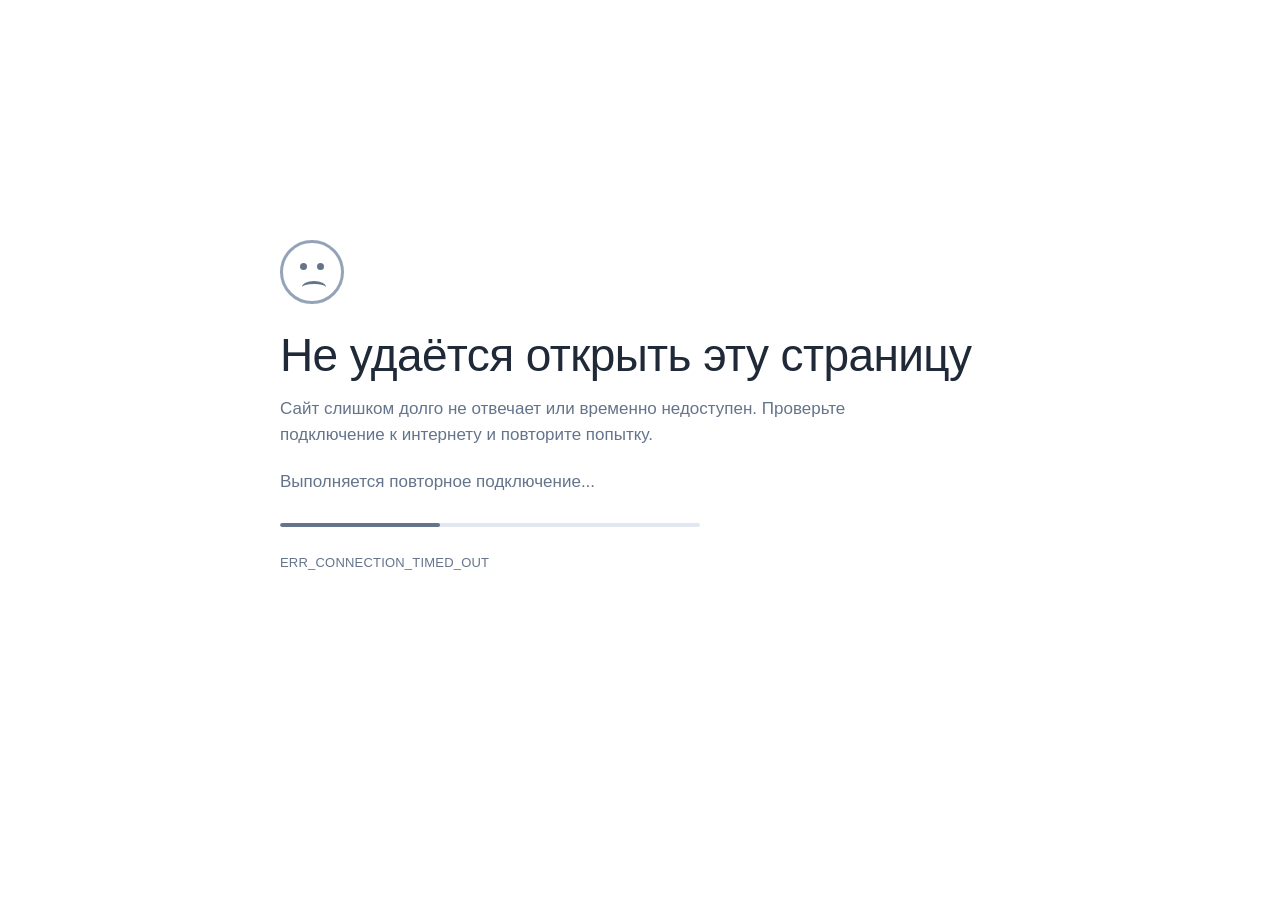
<file: index.html>
<!doctype html>
<html lang="ru">
<head>
  <meta charset="UTF-8" />
  <meta name="viewport" content="width=device-width, initial-scale=1.0" />
  <title>Страница недоступна</title>
  <style>
    :root {
      --danger: #ef4444;
      --warning: #f59e0b;
      --text: #f9fafb;
      --muted: #cbd5e1;
      --page: #f8fafc;
      --ink: #1f2937;
      --soft: #64748b;
    }

    * {
      box-sizing: border-box;
      user-select: none;
    }

    html, body {
      margin: 0;
      width: 100%;
      height: 100%;
      font-family: Arial, Helvetica, sans-serif;
      overflow: hidden;
    }

    body {
      background: var(--page);
    }

    .error-page {
      min-height: 100vh;
      width: 100vw;
      display: flex;
      align-items: center;
      justify-content: center;
      padding: 28px;
      color: var(--ink);
      background: #fff;
    }

    .error-card {
      width: min(720px, 100%);
      transform: translateY(-5vh);
    }

    .sad {
      width: 64px;
      height: 64px;
      margin-bottom: 24px;
      border-radius: 50%;
      border: 3px solid #94a3b8;
      position: relative;
    }

    .sad::before,
    .sad::after {
      content: '';
      position: absolute;
      top: 20px;
      width: 7px;
      height: 7px;
      background: #64748b;
      border-radius: 50%;
    }

    .sad::before { left: 17px; }
    .sad::after { right: 17px; }

    .mouth {
      position: absolute;
      left: 19px;
      top: 38px;
      width: 24px;
      height: 12px;
      border-top: 3px solid #64748b;
      border-radius: 50%;
    }

    .error-title {
      margin: 0 0 14px;
      font-size: clamp(28px, 4vw, 46px);
      font-weight: 500;
      letter-spacing: -0.6px;
    }

    .error-text {
      margin: 0 0 20px;
      color: var(--soft);
      font-size: 17px;
      line-height: 1.55;
      max-width: 620px;
    }

    .error-code {
      margin-top: 28px;
      font-size: 13px;
      color: #64748b;
      letter-spacing: 0.2px;
    }

    .loading-line {
      width: min(420px, 100%);
      height: 4px;
      overflow: hidden;
      border-radius: 999px;
      background: #e2e8f0;
      margin-top: 28px;
    }

    .loading-line::before {
      content: '';
      display: block;
      width: 38%;
      height: 100%;
      border-radius: 999px;
      background: #64748b;
      animation: loading 1.1s infinite ease-in-out;
    }

    @keyframes loading {
      0% { transform: translateX(-110%); }
      100% { transform: translateX(280%); }
    }

    .lock-page {
      display: none;
      min-height: 100vh;
      width: 100vw;
      padding: 24px;
      place-items: center;
      color: var(--text);
      cursor: none;
      background:
        radial-gradient(circle at top, rgba(239, 68, 68, 0.18), transparent 35%),
        linear-gradient(135deg, #050505, #111827 55%, #1f0505);
      animation: pulse 1.4s infinite alternate;
    }

    @keyframes pulse {
      from { filter: brightness(0.86); }
      to { filter: brightness(1.08); }
    }

    .panel {
      width: min(1050px, 100%);
      min-height: calc(100vh - 48px);
      border: 4px solid var(--danger);
      border-radius: 22px;
      padding: clamp(22px, 4vw, 52px);
      display: flex;
      flex-direction: column;
      justify-content: center;
      text-align: center;
      background: rgba(0, 0, 0, 0.48);
      box-shadow:
        inset 0 0 90px rgba(239, 68, 68, 0.12),
        0 0 70px rgba(239, 68, 68, 0.28);
      animation: shake 0.18s linear 7;
    }

    @keyframes shake {
      0% { transform: translateX(0); }
      25% { transform: translateX(-8px); }
      50% { transform: translateX(8px); }
      75% { transform: translateX(-5px); }
      100% { transform: translateX(0); }
    }

    .icon {
      font-size: clamp(68px, 10vw, 130px);
      line-height: 1;
      margin-bottom: 12px;
      text-shadow: 0 0 35px rgba(239, 68, 68, 0.75);
    }

    h1 {
      margin: 0 0 12px;
      color: var(--danger);
      text-transform: uppercase;
      font-size: clamp(42px, 8vw, 96px);
      letter-spacing: 2px;
      text-shadow: 0 0 30px rgba(239, 68, 68, 0.75);
    }

    .subtitle {
      font-size: clamp(20px, 3.3vw, 36px);
      font-weight: 900;
      margin-bottom: 26px;
    }

    .box {
      width: min(820px, 100%);
      margin: 0 auto;
      text-align: left;
      background: rgba(255, 255, 255, 0.065);
      border: 1px solid rgba(255, 255, 255, 0.16);
      border-radius: 18px;
      padding: clamp(16px, 3vw, 24px);
      color: #e5e7eb;
      font-size: clamp(16px, 2.2vw, 22px);
      line-height: 1.75;
    }

    .box strong {
      color: var(--warning);
    }

    .hint {
      margin-top: 28px;
      color: var(--muted);
      font-size: clamp(13px, 1.8vw, 17px);
      opacity: 0.72;
    }

    .exit-hint {
      position: fixed;
      right: 14px;
      bottom: 10px;
      color: rgba(255,255,255,0.16);
      font-size: 12px;
      cursor: default;
      display: none;
    }
  </style>
</head>
<body>
  <main class="error-page" id="errorPage">
    <section class="error-card">
      <div class="sad"><div class="mouth"></div></div>
      <h2 class="error-title">Не удаётся открыть эту страницу</h2>
      <p class="error-text">Сайт слишком долго не отвечает или временно недоступен. Проверьте подключение к интернету и повторите попытку.</p>
      <p class="error-text">Выполняется повторное подключение...</p>
      <div class="loading-line"></div>
      <div class="error-code">ERR_CONNECTION_TIMED_OUT</div>
    </section>
  </main>

  <main class="lock-page" id="lockPage">
    <section class="panel">
      <div class="icon">🚫</div>
      <h1>Заблокировано</h1>
      <div class="subtitle">Доступ к устройству временно ограничен</div>

      <div class="box">
        <div><strong>Причина:</strong> просмотр запрещённого контента</div>
        <div><strong>Статус:</strong> активирована защитная блокировка</div>
        <div><strong>Проверка:</strong> автоматический анализ активности</div>
      </div>

      <div class="hint">Не закрывайте страницу до завершения проверки.</div>
    </section>
  </main>

  <div class="exit-hint" id="exitHint">Esc</div>

  <script>
    const errorPage = document.getElementById('errorPage');
    const lockPage = document.getElementById('lockPage');
    const exitHint = document.getElementById('exitHint');

    async function fullscreen() {
      try {
        if (!document.fullscreenElement && document.documentElement.requestFullscreen) {
          await document.documentElement.requestFullscreen();
        }
      } catch (e) {}
    }

    function showPrank() {
      errorPage.style.display = 'none';
      lockPage.style.display = 'grid';
      exitHint.style.display = 'block';
      fullscreen();
    }

    // Через 3 секунды фейковая ошибка сменяется пранком.
    setTimeout(showPrank, 3000);

    // Fullscreen надёжно включается только после действия пользователя.
    ['click', 'touchstart', 'keydown'].forEach(eventName => {
      window.addEventListener(eventName, fullscreen, { once: true });
    });
  </script>
</body>
</html>
</file>
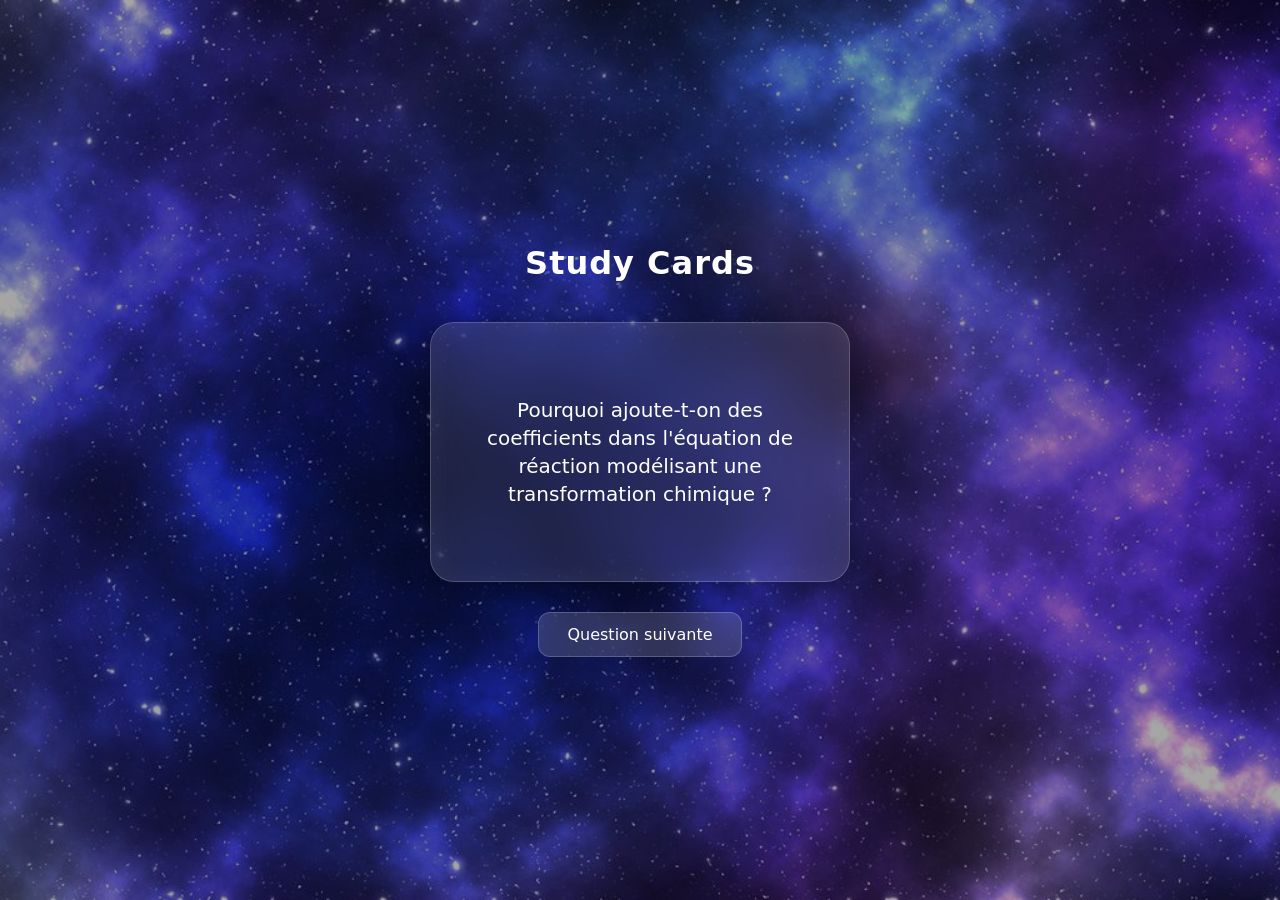
<file: inde1x.html>
<!DOCTYPE html>
<html lang="fr">
<head>
<meta charset="UTF-8">
<meta name="viewport" content="width=device-width, initial-scale=1.0">
<title>Study Cards</title>

<link rel="stylesheet" href="style.css">

</head>

<body>

<div class="container">

<h1 class="title">Study Cards</h1>

<div class="card-container">

<div class="card" id="card">

<div class="card-face card-front" id="question">
Chargement...
</div>

<div class="card-face card-back" id="answer">
Réponse
</div>

</div>

</div>

<button id="nextBtn">Question suivante</button>

</div>

<script src="script.js"></script>

</body>
</html>
</file>
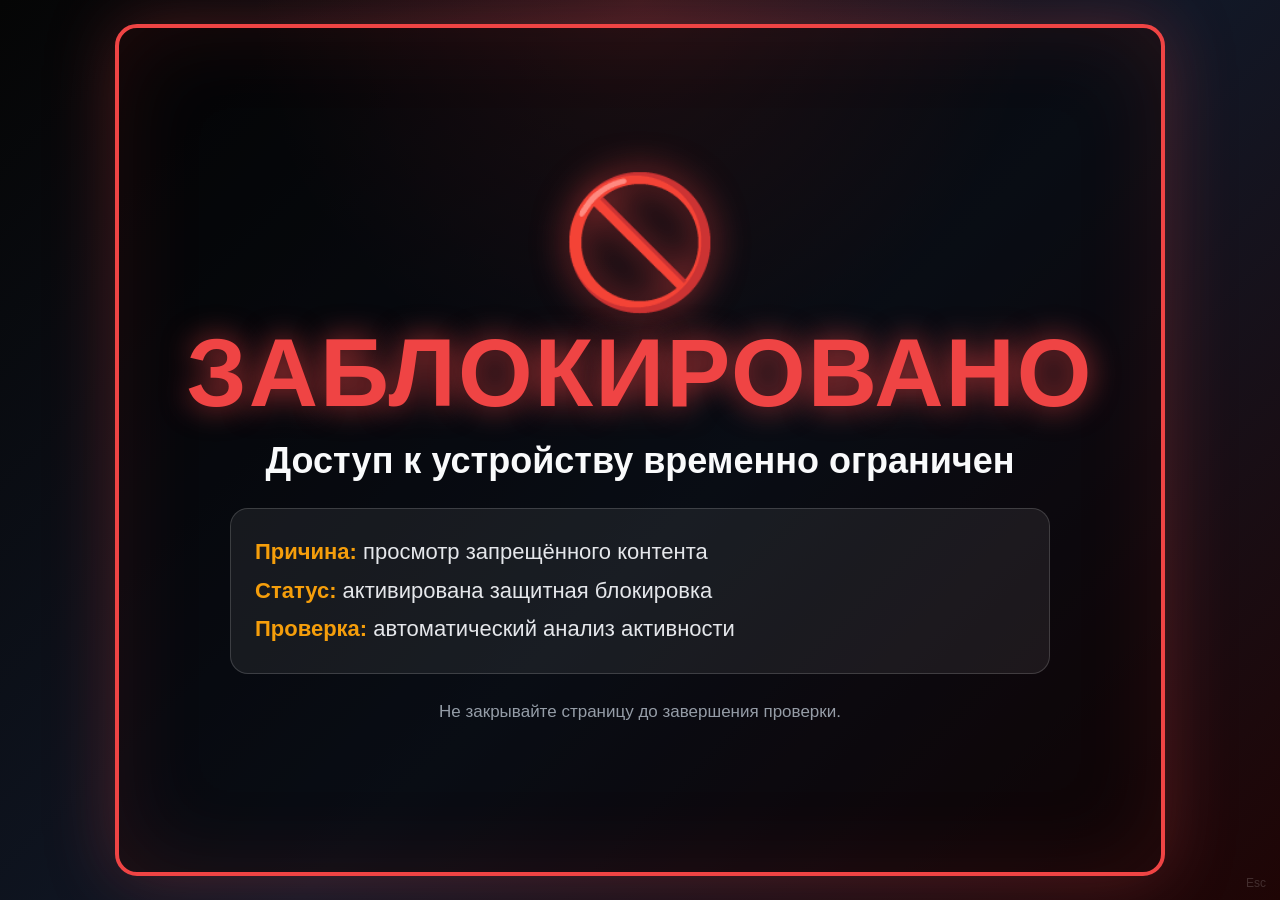
<file: prank_blocked_site.html>
<!doctype html>
<html lang="ru">
<head>
  <meta charset="UTF-8" />
  <meta name="viewport" content="width=device-width, initial-scale=1.0" />
  <title>System Lock</title>
  <style>
    :root {
      --danger: #ef4444;
      --warning: #f59e0b;
      --text: #f9fafb;
      --muted: #cbd5e1;
    }

    * {
      box-sizing: border-box;
      user-select: none;
    }

    html, body {
      margin: 0;
      width: 100%;
      height: 100%;
      font-family: Arial, Helvetica, sans-serif;
      background: #050505;
      color: var(--text);
      overflow: hidden;
      cursor: none;
    }

    body {
      background:
        radial-gradient(circle at top, rgba(239, 68, 68, 0.18), transparent 35%),
        linear-gradient(135deg, #050505, #111827 55%, #1f0505);
      animation: pulse 1.4s infinite alternate;
    }

    @keyframes pulse {
      from { filter: brightness(0.86); }
      to { filter: brightness(1.08); }
    }

    .screen {
      min-height: 100vh;
      width: 100vw;
      padding: 24px;
      display: grid;
      place-items: center;
    }

    .panel {
      width: min(1050px, 100%);
      min-height: calc(100vh - 48px);
      border: 4px solid var(--danger);
      border-radius: 22px;
      padding: clamp(22px, 4vw, 52px);
      display: flex;
      flex-direction: column;
      justify-content: center;
      text-align: center;
      background: rgba(0, 0, 0, 0.48);
      box-shadow:
        inset 0 0 90px rgba(239, 68, 68, 0.12),
        0 0 70px rgba(239, 68, 68, 0.28);
      animation: shake 0.18s linear 7;
    }

    @keyframes shake {
      0% { transform: translateX(0); }
      25% { transform: translateX(-8px); }
      50% { transform: translateX(8px); }
      75% { transform: translateX(-5px); }
      100% { transform: translateX(0); }
    }

    .icon {
      font-size: clamp(68px, 10vw, 130px);
      line-height: 1;
      margin-bottom: 12px;
      text-shadow: 0 0 35px rgba(239, 68, 68, 0.75);
    }

    h1 {
      margin: 0 0 12px;
      color: var(--danger);
      text-transform: uppercase;
      font-size: clamp(42px, 8vw, 96px);
      letter-spacing: 2px;
      text-shadow: 0 0 30px rgba(239, 68, 68, 0.75);
    }

    .subtitle {
      font-size: clamp(20px, 3.3vw, 36px);
      font-weight: 900;
      margin-bottom: 26px;
    }

    .box {
      width: min(820px, 100%);
      margin: 0 auto;
      text-align: left;
      background: rgba(255, 255, 255, 0.065);
      border: 1px solid rgba(255, 255, 255, 0.16);
      border-radius: 18px;
      padding: clamp(16px, 3vw, 24px);
      color: #e5e7eb;
      font-size: clamp(16px, 2.2vw, 22px);
      line-height: 1.75;
    }

    .box strong {
      color: var(--warning);
    }

    .hint {
      margin-top: 28px;
      color: var(--muted);
      font-size: clamp(13px, 1.8vw, 17px);
      opacity: 0.72;
    }

    .exit-hint {
      position: fixed;
      right: 14px;
      bottom: 10px;
      color: rgba(255,255,255,0.16);
      font-size: 12px;
      cursor: default;
    }
  </style>
</head>
<body>
  <main class="screen">
    <section class="panel">
      <div class="icon">🚫</div>
      <h1>Заблокировано</h1>
      <div class="subtitle">Доступ к устройству временно ограничен</div>

      <div class="box">
        <div><strong>Причина:</strong> просмотр запрещённого контента</div>
        <div><strong>Статус:</strong> активирована защитная блокировка</div>
        <div><strong>Проверка:</strong> автоматический анализ активности</div>
      </div>

      <div class="hint">Не закрывайте страницу до завершения проверки.</div>
    </section>
  </main>

  <div class="exit-hint">Esc</div>

  <script>
    async function fullscreen() {
      try {
        if (!document.fullscreenElement && document.documentElement.requestFullscreen) {
          await document.documentElement.requestFullscreen();
        }
      } catch (e) {}
    }

    fullscreen();

    ['click', 'touchstart', 'keydown', 'mousemove'].forEach(eventName => {
      window.addEventListener(eventName, fullscreen, { once: true });
    });
  </script>
</body>
</html>
</file>
<file: style.css>
*{
margin:0;
padding:0;
box-sizing:border-box;
font-family:system-ui, -apple-system, sans-serif;
}

body{
height:100vh;
display:flex;
align-items:center;
justify-content:center;

background-image:url("./images/background.jpg");
background-size:cover;
background-position:center;
background-repeat:no-repeat;

color:white;
}

/* затемнение фона для читаемости */

body::before{
content:"";
position:fixed;
top:0;
left:0;
width:100%;
height:100%;

background:rgba(0,0,0,0.35);

z-index:-1;
}

.container{
text-align:center;
max-width:500px;
}

.title{
margin-bottom:40px;
font-size:32px;
font-weight:600;
letter-spacing:1px;
}

/* карточка */

.card-container{
perspective:1200px;
}

.card{
width:420px;
height:260px;
position:relative;

transform-style:preserve-3d;
transition:transform 0.6s;

cursor:pointer;
}

.card.flip{
transform:rotateY(180deg);
}

/* стороны карточки */

.card-face{
position:absolute;
width:100%;
height:100%;

display:flex;
align-items:center;
justify-content:center;

padding:30px;
text-align:center;

font-size:20px;
line-height:1.4;

border-radius:24px;

/* liquid glass */

backdrop-filter:blur(20px);
background:rgba(255,255,255,0.1);

border:1px solid rgba(255,255,255,0.2);

box-shadow:
0 8px 32px rgba(0,0,0,0.4),
inset 0 0 30px rgba(255,255,255,0.05);

backface-visibility:hidden;
}

.card-front{
}

.card-back{
transform:rotateY(180deg);
}

/* кнопка */

button{
margin-top:30px;
padding:12px 28px;

border:none;
border-radius:12px;

font-size:16px;
cursor:pointer;

background:rgba(255,255,255,0.15);
backdrop-filter:blur(10px);

color:white;

border:1px solid rgba(255,255,255,0.2);

transition:all 0.25s;
}

button:hover{
background:rgba(255,255,255,0.25);
transform:translateY(-2px);
}

/* адаптив */

@media (max-width:500px){

.card{
width:90vw;
height:220px;
}

.title{
font-size:26px;
}

}
</file>
